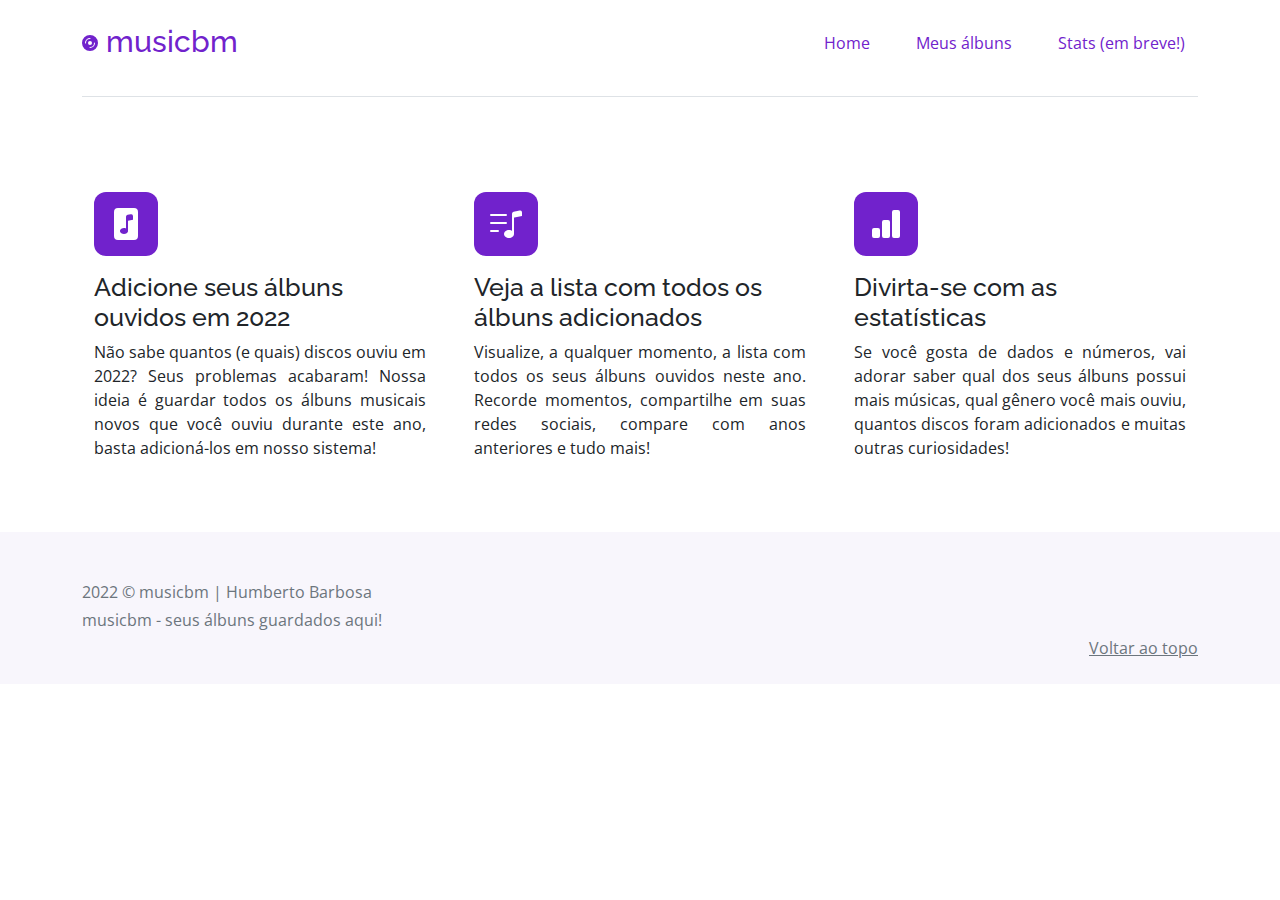
<file: index.html>
<!DOCTYPE html>
<html>
<head>
    <meta charset="UTF-8">
    <title>musicbm</title>
    <link rel="stylesheet" type="text/css" href="bootstrap/css/bootstrap.min.css">
    <link rel="stylesheet" href="style.css">
    <link class="icon-link" rel="icon" type="image/x-icon" href="img/disc-fill.svg">
</head>
<body>
    <div class="container-sm">
        <header class="d-flex flex-wrap justify-content-center py-3 mb-4 border-bottom">
            <a class="d-flex align-items-center mb-3 mb-md-0 me-md-auto text-decoration-none" href="index.html">
                <div class="fs-2 mb-3">
                    <svg xmlns="http://www.w3.org/2000/svg" width="16" height="16" fill="currentColor" class="bi bi-disc-fill" viewBox="0 0 16 16">
                        <path d="M16 8A8 8 0 1 1 0 8a8 8 0 0 1 16 0zm-6 0a2 2 0 1 0-4 0 2 2 0 0 0 4 0zM4 8a4 4 0 0 1 4-4 .5.5 0 0 0 0-1 5 5 0 0 0-5 5 .5.5 0 0 0 1 0zm9 0a.5.5 0 1 0-1 0 4 4 0 0 1-4 4 .5.5 0 0 0 0 1 5 5 0 0 0 5-5z"></path>
                    </svg>
                    <span class="h1">musicbm</span>
                </div>
            </a>
            <ul class="nav">
                <li class="nav-item"><a href="index.html" class="btn btn-purple">Home</a></li>
                <li class="nav-item"><a href="new.html" class="btn btn-purple">Meus álbuns</a></li>
                <li class="nav-item"><a href="#" class="btn btn-purple">Stats (em breve!)</a></li>
            </ul>
        </header>
    </div>
    <section>
        <div class="container px-4 py-2" id="featured-3">
            <div class="row g-5 py-5 row-cols-1 row-cols-lg-3">
                <div id="col-add" class="hover-col feature col" href="#">
                    <div class="feature-icon">
                        <svg xmlns="http://www.w3.org/2000/svg" class="bi" width="1em" height="1em" viewBox="0 0 16 16">
                            <path d="M12 0H4a2 2 0 0 0-2 2v12a2 2 0 0 0 2 2h8a2 2 0 0 0 2-2V2a2 2 0 0 0-2-2zm-.5 4.11v1.8l-2.5.5v5.09c0 .495-.301.883-.662 1.123C7.974 12.866 7.499 13 7 13c-.5 0-.974-.134-1.338-.377-.36-.24-.662-.628-.662-1.123s.301-.883.662-1.123C6.026 10.134 6.501 10 7 10c.356 0 .7.068 1 .196V4.41a1 1 0 0 1 .804-.98l1.5-.3a1 1 0 0 1 1.196.98z"/>
                        </svg>
                    </div>
                    <h2>Adicione seus álbuns ouvidos em 2022</h2>
                    <p class="text-justify">
                        Não sabe quantos (e quais) discos ouviu em 2022? Seus problemas acabaram!
                        Nossa ideia é guardar todos os álbuns musicais novos que você ouviu durante
                        este ano, basta adicioná-los em nosso sistema!
                    </p>
                </div>
                <div id="col-list" class="hover-col feature col">
                    <div class="feature-icon">
                        <svg xmlns="http://www.w3.org/2000/svg" class="bi" width="1em" height="1em" viewBox="0 0 16 16">
                            <path d="M12 13c0 1.105-1.12 2-2.5 2S7 14.105 7 13s1.12-2 2.5-2 2.5.895 2.5 2z"/>
                            <path fill-rule="evenodd" d="M12 3v10h-1V3h1z"/>
                            <path d="M11 2.82a1 1 0 0 1 .804-.98l3-.6A1 1 0 0 1 16 2.22V4l-5 1V2.82z"/>
                            <path fill-rule="evenodd" d="M0 11.5a.5.5 0 0 1 .5-.5H4a.5.5 0 0 1 0 1H.5a.5.5 0 0 1-.5-.5zm0-4A.5.5 0 0 1 .5 7H8a.5.5 0 0 1 0 1H.5a.5.5 0 0 1-.5-.5zm0-4A.5.5 0 0 1 .5 3H8a.5.5 0 0 1 0 1H.5a.5.5 0 0 1-.5-.5z"/>
                        </svg>
                    </div>
                    <h2>Veja a lista com todos os álbuns adicionados</h2>
                    <p class="text-justify">
                        Visualize, a qualquer momento, a lista com todos os seus álbuns ouvidos neste ano.
                        Recorde momentos, compartilhe em suas redes sociais, compare com anos anteriores e
                        tudo mais!
                    </p>
                </div>
                <div id="col-stats" class="hover-col feature col">
                    <div class="feature-icon">
                        <svg xmlns="http://www.w3.org/2000/svg" class="bi" width="1em" height="1em" viewBox="0 0 16 16">
                            <path d="M1 11a1 1 0 0 1 1-1h2a1 1 0 0 1 1 1v3a1 1 0 0 1-1 1H2a1 1 0 0 1-1-1v-3zm5-4a1 1 0 0 1 1-1h2a1 1 0 0 1 1 1v7a1 1 0 0 1-1 1H7a1 1 0 0 1-1-1V7zm5-5a1 1 0 0 1 1-1h2a1 1 0 0 1 1 1v12a1 1 0 0 1-1 1h-2a1 1 0 0 1-1-1V2z"/>
                        </svg>
                    </div>
                    <h2>Divirta-se com as estatísticas</h2>
                    <p class="text-justify">
                        Se você gosta de dados e números, vai adorar saber qual dos seus álbuns possui mais músicas,
                        qual gênero você mais ouviu, quantos discos foram adicionados e muitas outras curiosidades!
                    </p>
                </div>
            </div>
        </div>
    </section>
    <footer class="text-muted bg-footer text-lg-start">
        <div class="container">
            <p>2022 &copy; musicbm | Humberto Barbosa</p>
            <p>musicbm - seus álbuns guardados aqui!</p>
            <a class="float-right link-secondary" href="#">Voltar ao topo</a>
        </div>
    </footer>
</body>
<script src="script.js"></script>
</html>
</file>
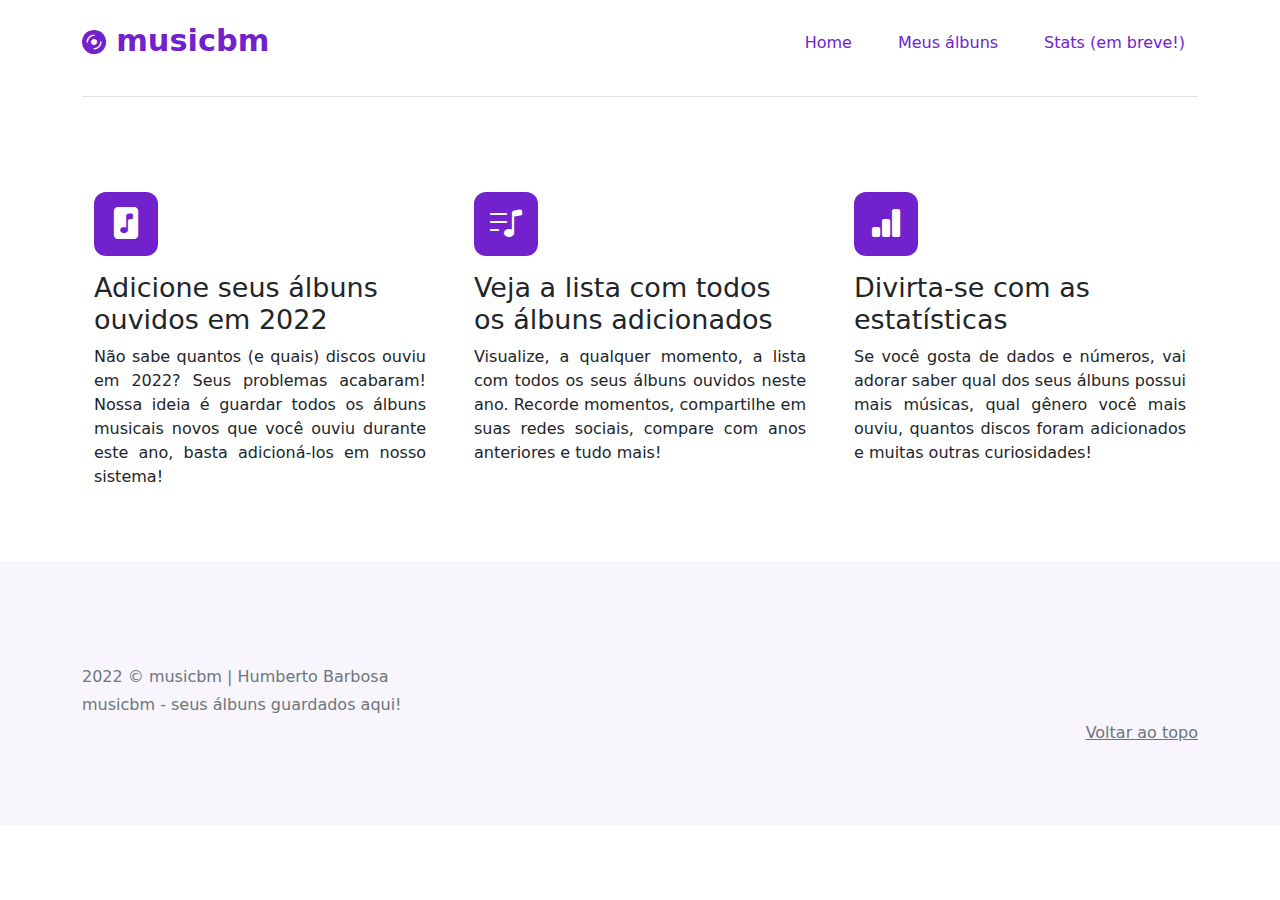
<file: screens/index.html>
<!DOCTYPE html>
<html>
<head>
    <meta charset="UTF-8">
    <title>musicbm</title>
    <link rel="stylesheet" type="text/css" href="../bootstrap/css/bootstrap.min.css">
    <link rel="stylesheet" href="../styles/style.css">
    <link rel="stylesheet" href="https://cdn.jsdelivr.net/npm/bootstrap-icons@1.8.1/font/bootstrap-icons.css">
</head>
<body>
    <div class="container-sm">
        <header class="d-flex flex-wrap justify-content-center py-3 mb-4 border-bottom">
            <a class="d-flex align-items-center mb-3 mb-md-0 me-md-auto text-decoration-none" href="index.html">
                <div class="fs-2 mb-3">
                    <i class="bi bi-disc-fill"></i>
                    <span class="h1"><b>musicbm</b></span>
                </div>
            </a>
            <ul class="nav">
                <li class="nav-item"><a href="index.html" class="btn btn-purple">Home</a></li>
                <li class="nav-item"><a href="new.html" class="btn btn-purple">Meus álbuns</a></li>
                <li class="nav-item"><a href="#" class="btn btn-purple">Stats (em breve!)</a></li>
            </ul>
        </header>
    </div>
    <section>
        <div class="container px-4 py-2" id="featured-3">
            <div class="row g-5 py-5 row-cols-1 row-cols-lg-3">
                <div id="col-add" class="hover-col feature col" href="#">
                    <div class="feature-icon">
                        <i class="bi bi-file-music-fill"></i>
                    </div>
                    <h2>Adicione seus álbuns ouvidos em 2022</h2>
                    <p class="text-justify">
                        Não sabe quantos (e quais) discos ouviu em 2022? Seus problemas acabaram!
                        Nossa ideia é guardar todos os álbuns musicais novos que você ouviu durante
                        este ano, basta adicioná-los em nosso sistema!
                    </p>
                </div>
                <div id="col-list" class="hover-col feature col">
                    <div class="feature-icon">
                        <i class="bi bi-music-note-list"></i>
                    </div>
                    <h2>Veja a lista com todos os álbuns adicionados</h2>
                    <p class="text-justify">
                        Visualize, a qualquer momento, a lista com todos os seus álbuns ouvidos neste ano.
                        Recorde momentos, compartilhe em suas redes sociais, compare com anos anteriores e
                        tudo mais!
                    </p>
                </div>
                <div id="col-stats" class="hover-col feature col">
                    <div class="feature-icon">
                        <i class="bi bi-bar-chart-fill"></i>
                    </div>
                    <h2>Divirta-se com as estatísticas</h2>
                    <p class="text-justify">
                        Se você gosta de dados e números, vai adorar saber qual dos seus álbuns possui mais músicas,
                        qual gênero você mais ouviu, quantos discos foram adicionados e muitas outras curiosidades!
                    </p>
                </div>
            </div>
        </div>
    </section>
    <footer class="text-muted bg-footer text-lg-start">
        <div class="container">
            <p>2022 &copy; musicbm | Humberto Barbosa</p>
            <p>musicbm - seus álbuns guardados aqui!</p>
            <a class="float-right link-secondary" href="#">Voltar ao topo</a>
        </div>
    </footer>
</body>
<script src="../scripts/utility.js"></script>
<script src="../scripts/add.js"></script>
<script src="../scripts/remove.js"></script>
<script src="../scripts/filter.js"></script>
<script src="../scripts/edit.js"></script>
</html>
</file>
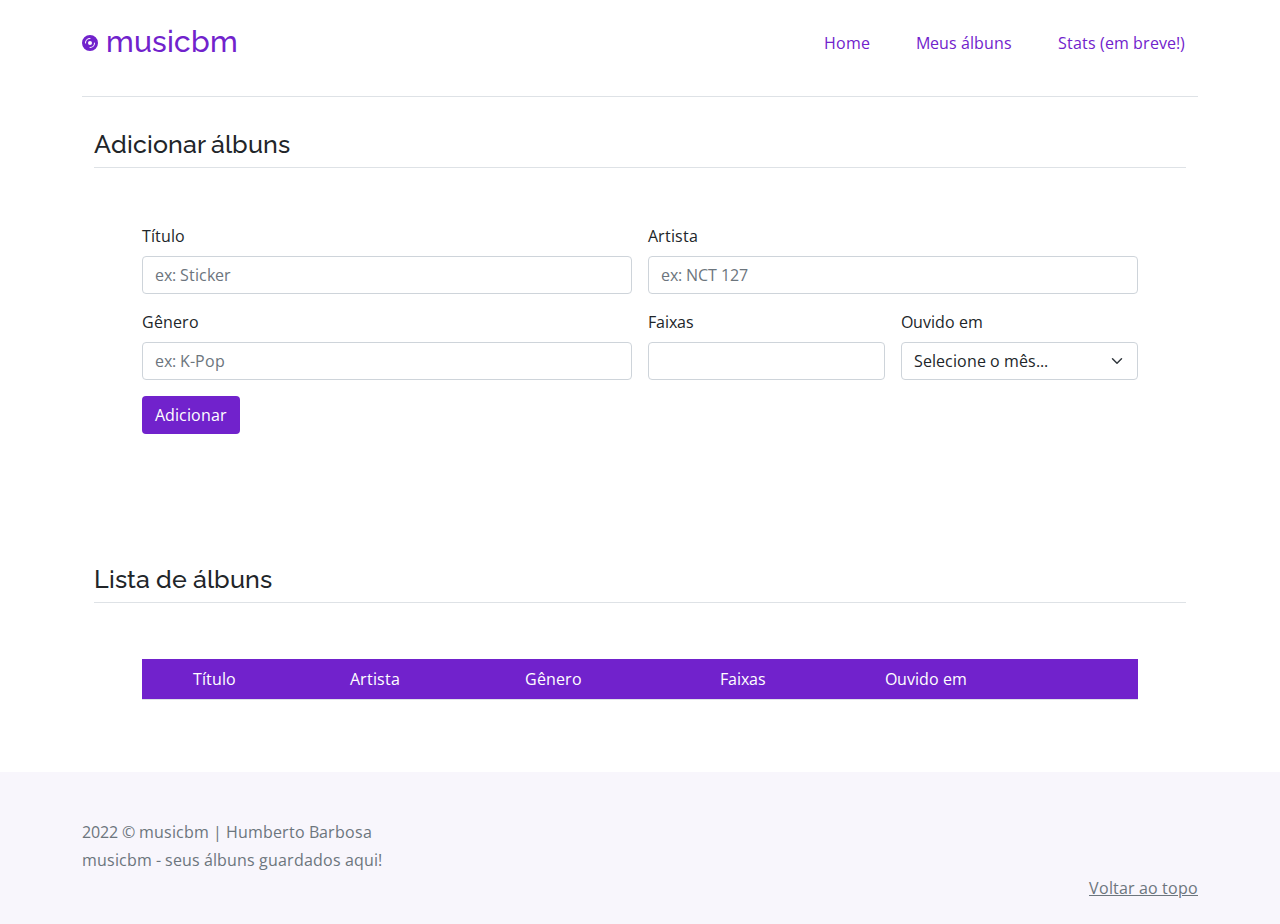
<file: new.html>
<!DOCTYPE html>
<html>
<head>
    <meta charset="UTF-8">
    <title>Meus álbuns - musicbm</title>
    <link rel="stylesheet" type="text/css" href="bootstrap/css/bootstrap.min.css">
    <link rel="stylesheet" href="style.css">
    <link class="icon-link" rel="icon" type="image/x-icon" href="img/disc-fill.svg">
</head>
<body>
    <div class="container-sm">
        <header class="d-flex flex-wrap justify-content-center py-3 mb-4 border-bottom">
            <a class="d-flex align-items-center mb-3 mb-md-0 me-md-auto text-decoration-none" href="index.html">
                <div class="fs-2 mb-3">
                    <svg xmlns="http://www.w3.org/2000/svg" width="16" height="16" fill="currentColor" class="bi bi-disc-fill" viewBox="0 0 16 16">
                        <path d="M16 8A8 8 0 1 1 0 8a8 8 0 0 1 16 0zm-6 0a2 2 0 1 0-4 0 2 2 0 0 0 4 0zM4 8a4 4 0 0 1 4-4 .5.5 0 0 0 0-1 5 5 0 0 0-5 5 .5.5 0 0 0 1 0zm9 0a.5.5 0 1 0-1 0 4 4 0 0 1-4 4 .5.5 0 0 0 0 1 5 5 0 0 0 5-5z"></path>
                    </svg>
                    <span class="h1">musicbm</span>
                </div>
            </a>
            <ul class="nav">
                <li class="nav-item"><a href="index.html" class="btn btn-purple">Home</a></li>
                <li class="nav-item"><a href="new.html" class="btn btn-purple">Meus álbuns</a></li>
                <li class="nav-item"><a href="#" class="btn btn-purple">Stats (em breve!)</a></li>
            </ul>
        </header>
    </div>
    <section>
        <div class="container px-4 py-2">
            <h2 class="pb-2 border-bottom">Adicionar álbuns</h2>
            <div id="div-form-album">
                <form id="form-album" class="p-5 row g-3">
                    <div class="col-md-6">
                        <label for="album" class="form-label">Título</label>
                        <input type="text" class="form-control" name="album" id="album" placeholder="ex: Sticker">
                    </div>
                    <div class="col-md-6">
                        <label for="artist" class="form-label">Artista</label>
                        <input type="text" class="form-control" name="artist" id="artist" placeholder="ex: NCT 127">
                    </div>
                    <div class="col-md-6">
                        <label for="genre" class="form-label">Gênero</label>
                        <input type="text" class="form-control" name="genre" id="genre" placeholder="ex: K-Pop">
                    </div>
                    <div class="col-md-3">
                        <label for="numsongs" class="form-label">Faixas</label>
                        <input type="number" class="form-control" name="numsongs" id="numsongs">
                    </div>
                    <div class="col-md-3">
                        <label for="month" class="form-label">Ouvido em</label>
                        <select class="form-select" name="month" id="month">
                            <option selected disabled value="">Selecione o mês...</option>
                            <option value="Janeiro">Janeiro</option>
                            <option value="Fevereiro">Fevereiro</option>
                            <option value="Março">Março</option>
                            <option value="Abril">Abril</option>
                            <option value="Maio">Maio</option>
                            <option value="Junho">Junho</option>
                            <option value="Julho">Julho</option>
                            <option value="Agosto">Agosto</option>
                            <option value="Setembro">Setembro</option>
                            <option value="Outubro">Outubro</option>
                            <option value="Novembro">Novembro</option>
                            <option value="Dezembro">Dezembro</option>
                        </select>
                    </div>
                    <div class="col-md-2">
                        <button class="btn btn-purple-reverse" type="button" onclick="addAlbum()">Adicionar</button>
                    </div>
                    <div id="field-warning" class="alert" role="alert"></div>
                </form>
            </div>
        </div>
    </section>
    <section>
        <div class="container px-4 py-2">
            <h2 class="pb-2 border-bottom">Lista de álbuns</h2>
            <div id="div-table-album" class="p-5">
                <table id="table-album" class="table table-hover">
                    <thead class="table-purple">
                        <tr>
                            <td scope="col"></td>
                            <td scope="col">Título</td>
                            <td scope="col">Artista</td>
                            <td scope="col">Gênero</td>
                            <td scope="col">Faixas</td>
                            <td scope="col">Ouvido em</td>
                        </tr>
                    </thead>
                    <tbody id="table-content">
                    </tbody>
                </table>
                <div id="btn-remove" class="col-md-2 display-none">
                    <button class="btn btn-danger" type="button" onclick="removeAlbum()">Remover</button>
                </div>
            </div>
        </div>
    </section>
    <footer class="text-muted bg-footer text-lg-start">
        <div class="container">
            <p>2022 &copy; musicbm | Humberto Barbosa</p>
            <p>musicbm - seus álbuns guardados aqui!</p>
            <a class="float-right link-secondary" href="#">Voltar ao topo</a>
        </div>
    </footer>
</body>
<script src="script.js"></script>
</html>
</file>
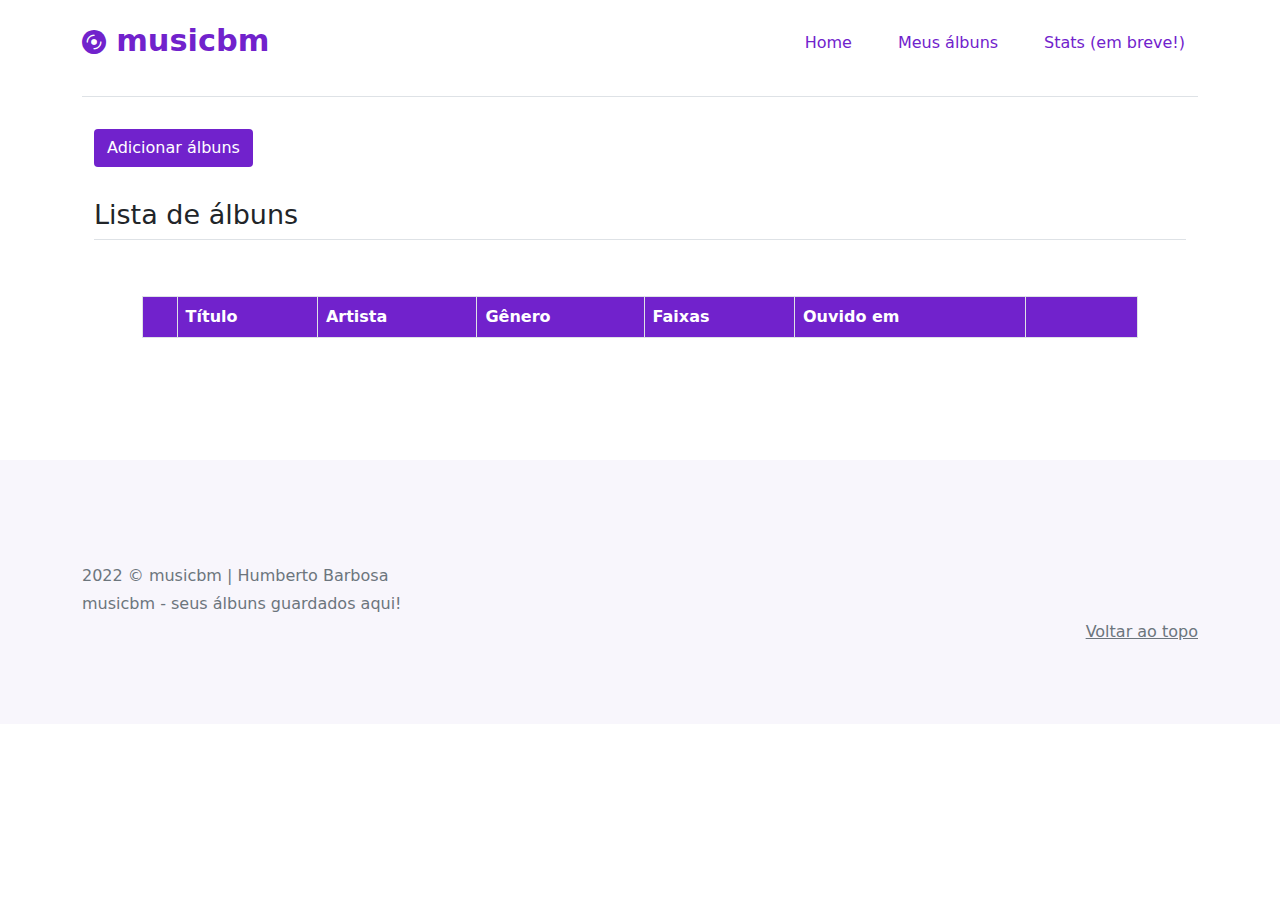
<file: screens/new.html>
<!DOCTYPE html>
<html>
<head>
    <meta charset="UTF-8">
    <title>Meus álbuns - musicbm</title>
    <link rel="stylesheet" type="text/css" href="../bootstrap/css/bootstrap.min.css">
    <link rel="stylesheet" href="../styles/style.css">
    <link rel="stylesheet" href="https://cdn.jsdelivr.net/npm/bootstrap-icons@1.8.1/font/bootstrap-icons.css">
    <link rel="stylesheet" href="https://stackpath.bootstrapcdn.com/font-awesome/4.7.0/css/font-awesome.min.css">
    <script src="https://cdn.jsdelivr.net/npm/bootstrap@5.1.3/dist/js/bootstrap.bundle.min.js"></script>
</head>
<body>
    <div class="container-sm">
        <header class="d-flex flex-wrap justify-content-center py-3 mb-4 border-bottom">
            <a class="d-flex align-items-center mb-3 mb-md-0 me-md-auto text-decoration-none" href="index.html">
                <div class="fs-2 mb-3">
                    <i class="bi bi-disc-fill"></i>
                    <span class="h1"><b>musicbm</b></span>
                </div>
            </a>
            <ul class="nav">
                <li class="nav-item"><a href="index.html" class="btn btn-purple">Home</a></li>
                <li class="nav-item"><a href="new.html" class="btn btn-purple">Meus álbuns</a></li>
                <li class="nav-item"><a href="#" class="btn btn-purple">Stats (em breve!)</a></li>
            </ul>
        </header>
    </div>
    <section>
        <div class="modal fade" id="modal-add-album">
            <div class="modal-dialog modal-lg">
                <div class="modal-content">
                    <div class="modal-header">
                        <h4 class="modal-title"></h4>
                        <button type="button" class="btn-close" data-bs-dismiss="modal"></button>
                    </div>
                    <div id="div-form-album" class="modal-body">
                        <form id="form-album" class="p-5 row g-3">
                            <div class="col-md-6">
                                <label for="album" class="form-label">Título</label>
                                <input type="text" class="form-control" autocomplete="off" name="album" id="album" placeholder="ex: Sticker">
                            </div>
                            <div class="col-md-6">
                                <label for="artist" class="form-label">Artista</label>
                                <input type="text" class="form-control" autocomplete="off" name="artist" id="artist" placeholder="ex: NCT 127">
                            </div>
                            <div class="col-md-6">
                                <label for="genre" class="form-label">Gênero</label>
                                <input type="text" class="form-control" autocomplete="off" name="genre" id="genre" placeholder="ex: K-Pop">
                            </div>
                            <div class="col-md-3">
                                <label for="numsongs" class="form-label">Faixas</label>
                                <input type="number" class="form-control" name="numsongs" id="numsongs">
                            </div>
                            <div class="col-md-3">
                                <label for="month" class="form-label">Ouvido em</label>
                                <select class="form-select" name="month" id="month">
                                    <option selected disabled value="">Mês...</option>
                                    <option value="Janeiro">Janeiro</option>
                                    <option value="Fevereiro">Fevereiro</option>
                                    <option value="Março">Março</option>
                                    <option value="Abril">Abril</option>
                                    <option value="Maio">Maio</option>
                                    <option value="Junho">Junho</option>
                                    <option value="Julho">Julho</option>
                                    <option value="Agosto">Agosto</option>
                                    <option value="Setembro">Setembro</option>
                                    <option value="Outubro">Outubro</option>
                                    <option value="Novembro">Novembro</option>
                                    <option value="Dezembro">Dezembro</option>
                                </select>
                            </div>
                            <div id="field-warning" class="alert" role="alert"></div>
                        </form>
                    </div>
                    <div class="modal-footer">
                        <button type="button" id="btn-confirm"></button>
                        <button type="button" class="btn btn-danger" data-bs-dismiss="modal">Sair</button>
                    </div>
                </div>
            </div>
        </div>
    </section>
    <section>
        <div class="container px-4 py-2">
            <button id="open-form" type="button" class="btn btn-purple-reverse btn-add" data-bs-toggle="modal" data-bs-target="#modal-add-album" onclick="actionOpenForm()">Adicionar álbuns</button>
            <h2 class="pb-2 border-bottom">Lista de álbuns</h2>
            <div id="div-table-album" class="p-5">
                <div id="input-filter" class="col-md-3 filter display-none">
                    <input type="text" id="filter" class="form-control" placeholder="Filtrar...">
                </div>
                <table id="table-album" class="table table-bordered table-hover">
                    <thead class="table-purple">
                        <tr>
                            <td scope="col"></td>
                            <td scope="col"><b>Título</b></td>
                            <td scope="col"><b>Artista</b></td>
                            <td scope="col"><b>Gênero</b></td>
                            <td scope="col"><b>Faixas</b></td>
                            <td scope="col"><b>Ouvido em</b></td>
                            <td class="action-small" scope="col"></td>
                        </tr>
                    </thead>
                    <tbody id="table-content"></tbody>
                </table>
                <div id="field-warning-2" class="alert" role="alert"></div>
            </div>
        </div>
    </section>
    <section>
        <div class="modal fade" id="modal-remove" data-bs-backdrop="static" data-bs-keyboard="false" tabindex="-1" aria-labelledby="title-modal-remove" aria-hidden="true">
            <div class="modal-dialog">
                <div class="modal-content">
                    <div class="modal-header">
                        <h5 class="modal-title" id="title-modal-remove">Atenção</h5>
                        <button type="button" class="btn-close" data-bs-dismiss="modal" aria-label="Close"></button>
                    </div>
                    <div class="modal-body">Você tem certeza que deseja remover esse álbum?</div>
                    <div class="modal-footer">
                        <button type="button" id="btn-modal-remove" class="btn btn-danger" data-bs-dismiss="modal">Sim</button>
                        <button type="button" class="btn btn-primary" data-bs-dismiss="modal">Não</button>
                    </div>
                </div>
            </div>
        </div>
    </section>
    <footer class="text-muted bg-footer text-lg-start">
        <div class="container">
            <p>2022 &copy; musicbm | Humberto Barbosa</p>
            <p>musicbm - seus álbuns guardados aqui!</p>
            <a class="float-right link-secondary" href="#">Voltar ao topo</a>
        </div>
    </footer>
</body>
<script src="../scripts/utility.js"></script>
<script src="../scripts/add.js"></script>
<script src="../scripts/remove.js"></script>
<script src="../scripts/filter.js"></script>
<script src="../scripts/edit.js"></script>
</html>
</file>
<file: style.css>
@import url('https://fonts.googleapis.com/css2?family=Raleway:wght@800&display=swap');
@import url('https://fonts.googleapis.com/css2?family=Open+Sans:wght@400&display=swap');

body {
    font-family: "Open Sans", sans-serif;
}

.h1 {
    font-family: "Raleway", sans-serif;
    font-size: 95%;
}

h2 {
    font-family: "Raleway", sans-serif;
    font-size: 25px;
}

.h1, .bi, .nav-link {
    color: rgb(113, 34, 204);
}

.hover-col:hover {
    background-color: rgb(239, 225, 255);
    border-radius: 15px;
    cursor: pointer;
}

.feature {
    padding-top: 15px;
}

.btn-purple {
    background-color: white;
    border-color: white;
    color: rgb(113, 34, 204);
    margin-left: 20px;
    margin-top: 8px;
}

.btn-purple:hover, .btn-purple-reverse {
    color: white;
    background-color: rgb(113, 34, 204);
}

.btn-purple-reverse:hover {
    color: white;
    background-color: rgb(151, 75, 238);
}

.padding {
    padding: 40px;
}

.text-justify {
    text-align: justify;
}

.feature-icon {
    background-color: rgb(113, 34, 204);
    display: inline-flex;
    align-items: center;
    justify-content: center;
    width: 4rem;
    height: 4rem;
    margin-bottom: 1rem;
    font-size: 2rem;
    fill: white;
    border-radius: .75rem;
}

footer {
    background-color: rgb(248, 246, 252);
    padding-top: 3rem;
    padding-bottom: 3rem;
}
  
footer p {
    margin-bottom: .25rem;
}

.float-right {
    float: right;
}

.float-left {
    float: left;
}

.table-purple {
    color: white;
    background-color: rgb(113, 34, 204);
}

tbody {
    cursor: pointer;
}

.display-none {
    display: none;
}

.fade-out {
    opacity: 0;
    transition: 0.5s;
}
</file>
<file: styles/style.css>
.h1 {
    font-size: 95%;
}

h2 {
    font-size: 27px;
}

.h1, .bi, .nav-link {
    color: rgb(113, 34, 204);
}

.hover-col:hover {
    background-color: rgb(239, 225, 255);
    border-radius: 15px;
    cursor: pointer;
}

.feature {
    padding-top: 15px;
}

.btn-purple {
    background-color: white;
    border-color: white;
    color: rgb(113, 34, 204);
    margin-left: 20px;
    margin-top: 8px;
}

.btn-purple:hover, .btn-purple-reverse {
    color: white;
    background-color: rgb(113, 34, 204);
}

.btn-purple-reverse:hover {
    color: white;
    background-color: rgb(151, 75, 238);
}

.btn-close:focus, .btn-purple-reverse:focus, .btn-purple:focus, .form-control:focus, .form-select:focus {
    box-shadow: 0 0 0 0.25rem rgb(208, 173, 248);
}

.form-control:focus, .form-select:focus {
    border-color: white;
}

.padding {
    padding: 40px;
}

.text-justify {
    text-align: justify;
}

.feature-icon {
    background-color: rgb(113, 34, 204);
    display: inline-flex;
    align-items: center;
    justify-content: center;
    width: 4rem;
    height: 4rem;
    margin-bottom: 1rem;
    font-size: 2rem;
    fill: white;
    border-radius: .75rem;
}

footer {
    background-color: rgb(248, 246, 252);
    padding-top: 6.5rem;
    padding-bottom: 6.5rem;
}
  
footer p {
    margin-bottom: .25rem;
}

.float-right {
    float: right;
}

.float-left {
    float: left;
}

.table-purple {
    color: white;
    background-color: rgb(113, 34, 204);
}

.display-none {
    display: none;
}

.fade-out {
    opacity: 0;
    transition: 0.5s;
}

.filter {
    margin-bottom: 0.5rem;
}

.btn-add {
    margin-bottom: 2rem;
}

#field-warning-2 {
    margin-top: 1rem;
}

.bi-disc-fill {
    font-size: 1.5rem;
}

.bi-file-music-fill, .bi-music-note-list, .bi-bar-chart-fill {
    font-size: 2rem;
    color: white;
}

.btn-action {
    width: 2rem;
    height: 2rem;
    margin-bottom: .2rem;
}

.action-small {
    width: 7rem;
}
</file>
